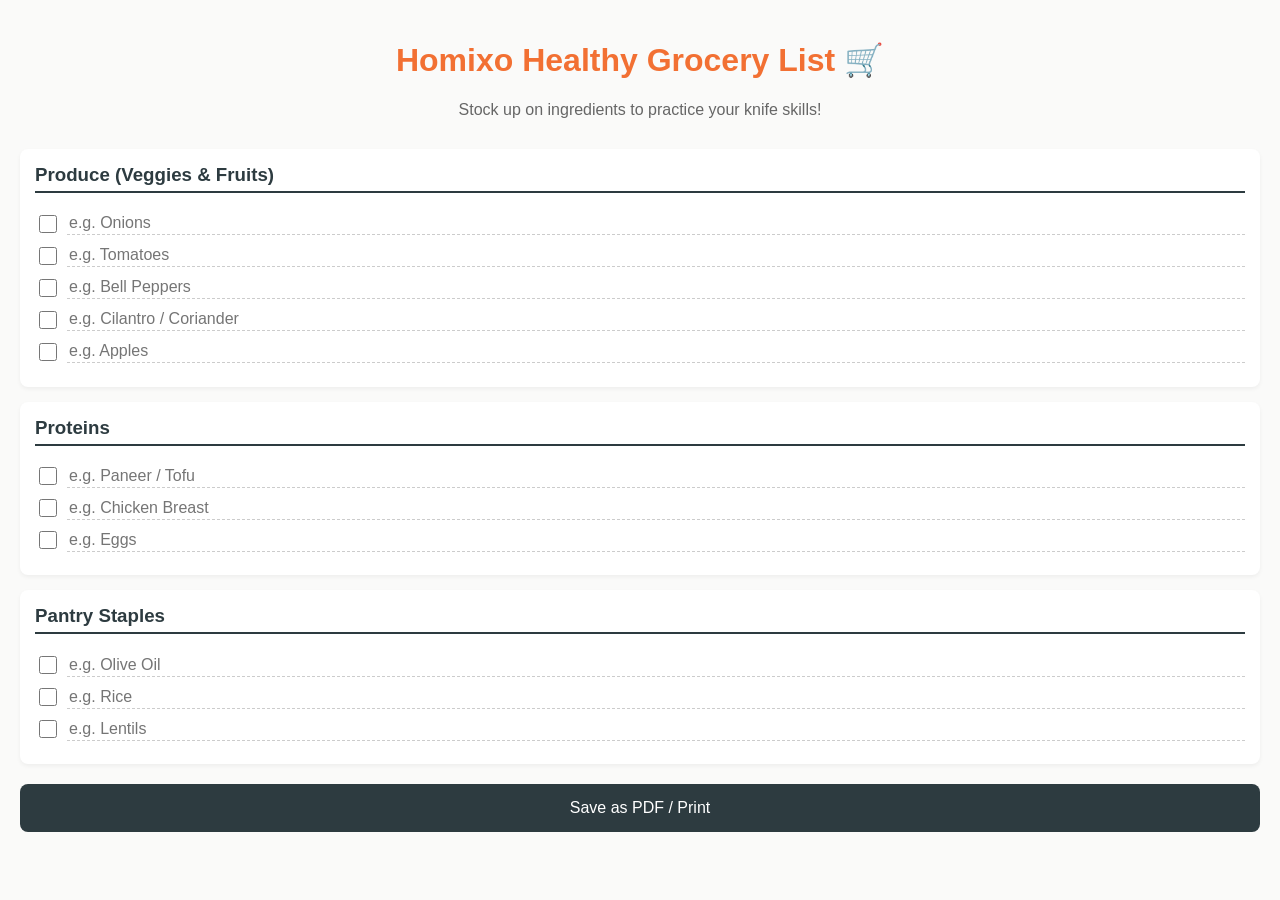
<file: Healthy_Grocery_List.html>
<!DOCTYPE html>
<html lang="en">
<head>
  <meta charset="UTF-8">
  <meta name="viewport" content="width=device-width, initial-scale=1.0">
  <title>Homixo Healthy Grocery List</title>
  <style>
    body { font-family: 'Inter', sans-serif; margin: 0; padding: 20px; color: #2D3B40; background: #FAFAF9; }
    h1 { color: #F27033; text-align: center; }
    .category { background: white; padding: 15px; margin-bottom: 15px; border-radius: 8px; box-shadow: 0 2px 4px rgba(0,0,0,0.05); }
    .category h3 { margin-top: 0; border-bottom: 2px solid #2D3B40; padding-bottom: 5px; color: #2D3B40; }
    .item { display: flex; align-items: center; margin-bottom: 8px; }
    .item input[type="checkbox"] { margin-right: 10px; width: 18px; height: 18px; }
    .item input[type="text"] { flex: 1; border: none; background: transparent; border-bottom: 1px dashed #ccc; outline: none; font-family: inherit; font-size: 16px; padding: 2px; }
    @media print {
      body { background: white; }
      .category { box-shadow: none; border: 1px solid #ddd; }
      button { display: none; }
    }
  </style>
</head>
<body>
  <h1>Homixo Healthy Grocery List 🛒</h1>
  <p style="text-align: center; color: #666; margin-bottom: 30px;">Stock up on ingredients to practice your knife skills!</p>
  
  <div class="category">
    <h3>Produce (Veggies & Fruits)</h3>
    <div class="item"><input type="checkbox"><input type="text" placeholder="e.g. Onions"></div>
    <div class="item"><input type="checkbox"><input type="text" placeholder="e.g. Tomatoes"></div>
    <div class="item"><input type="checkbox"><input type="text" placeholder="e.g. Bell Peppers"></div>
    <div class="item"><input type="checkbox"><input type="text" placeholder="e.g. Cilantro / Coriander"></div>
    <div class="item"><input type="checkbox"><input type="text" placeholder="e.g. Apples"></div>
  </div>
  
  <div class="category">
    <h3>Proteins</h3>
    <div class="item"><input type="checkbox"><input type="text" placeholder="e.g. Paneer / Tofu"></div>
    <div class="item"><input type="checkbox"><input type="text" placeholder="e.g. Chicken Breast"></div>
    <div class="item"><input type="checkbox"><input type="text" placeholder="e.g. Eggs"></div>
  </div>
  
  <div class="category">
    <h3>Pantry Staples</h3>
    <div class="item"><input type="checkbox"><input type="text" placeholder="e.g. Olive Oil"></div>
    <div class="item"><input type="checkbox"><input type="text" placeholder="e.g. Rice"></div>
    <div class="item"><input type="checkbox"><input type="text" placeholder="e.g. Lentils"></div>
  </div>
  
  <button onclick="window.print()" style="display: block; width: 100%; padding: 15px; background: #2D3B40; color: white; border: none; border-radius: 8px; font-size: 16px; margin-top: 20px; cursor: pointer;">Save as PDF / Print</button>
</body>
</html>
</file>
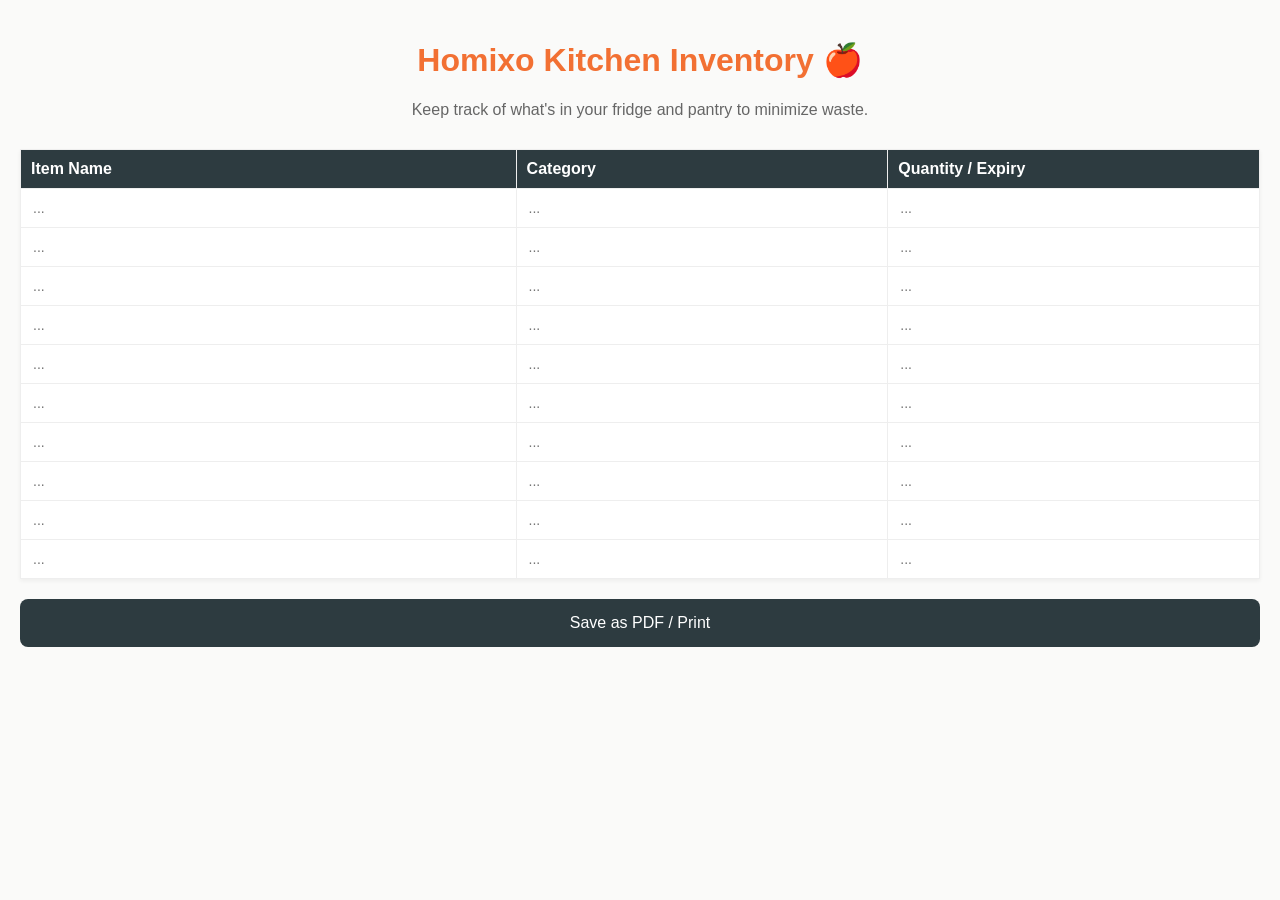
<file: Kitchen_Inventory.html>
<!DOCTYPE html>
<html lang="en">
<head>
  <meta charset="UTF-8">
  <meta name="viewport" content="width=device-width, initial-scale=1.0">
  <title>Homixo Kitchen Inventory</title>
  <style>
    body { font-family: 'Inter', sans-serif; margin: 0; padding: 20px; color: #2D3B40; background: #FAFAF9; }
    h1 { color: #F27033; text-align: center; }
    table { width: 100%; border-collapse: collapse; margin-bottom: 20px; background: white; box-shadow: 0 2px 4px rgba(0,0,0,0.05); }
    th, td { border: 1px solid #eee; padding: 10px; text-align: left; }
    th { background: #2D3B40; color: white; }
    .input-cell { border: none; background: transparent; width: 100%; font-family: inherit; font-size: 14px; outline: none; }
    @media print {
      body { background: white; }
      table { box-shadow: none; border: 1px solid #ddd; }
      button { display: none; }
    }
  </style>
</head>
<body>
  <h1>Homixo Kitchen Inventory 🍎</h1>
  <p style="text-align: center; color: #666; margin-bottom: 30px;">Keep track of what's in your fridge and pantry to minimize waste.</p>
  
  <table>
    <tr>
      <th style="width: 40%">Item Name</th>
      <th style="width: 30%">Category</th>
      <th style="width: 30%">Quantity / Expiry</th>
    </tr>
    <tr><td><input class="input-cell" placeholder="..."></td><td><input class="input-cell" placeholder="..."></td><td><input class="input-cell" placeholder="..."></td></tr>
    <tr><td><input class="input-cell" placeholder="..."></td><td><input class="input-cell" placeholder="..."></td><td><input class="input-cell" placeholder="..."></td></tr>
    <tr><td><input class="input-cell" placeholder="..."></td><td><input class="input-cell" placeholder="..."></td><td><input class="input-cell" placeholder="..."></td></tr>
    <tr><td><input class="input-cell" placeholder="..."></td><td><input class="input-cell" placeholder="..."></td><td><input class="input-cell" placeholder="..."></td></tr>
    <tr><td><input class="input-cell" placeholder="..."></td><td><input class="input-cell" placeholder="..."></td><td><input class="input-cell" placeholder="..."></td></tr>
    <tr><td><input class="input-cell" placeholder="..."></td><td><input class="input-cell" placeholder="..."></td><td><input class="input-cell" placeholder="..."></td></tr>
    <tr><td><input class="input-cell" placeholder="..."></td><td><input class="input-cell" placeholder="..."></td><td><input class="input-cell" placeholder="..."></td></tr>
    <tr><td><input class="input-cell" placeholder="..."></td><td><input class="input-cell" placeholder="..."></td><td><input class="input-cell" placeholder="..."></td></tr>
    <tr><td><input class="input-cell" placeholder="..."></td><td><input class="input-cell" placeholder="..."></td><td><input class="input-cell" placeholder="..."></td></tr>
    <tr><td><input class="input-cell" placeholder="..."></td><td><input class="input-cell" placeholder="..."></td><td><input class="input-cell" placeholder="..."></td></tr>
  </table>
  
  <button onclick="window.print()" style="display: block; width: 100%; padding: 15px; background: #2D3B40; color: white; border: none; border-radius: 8px; font-size: 16px; margin-top: 20px; cursor: pointer;">Save as PDF / Print</button>
</body>
</html>
</file>
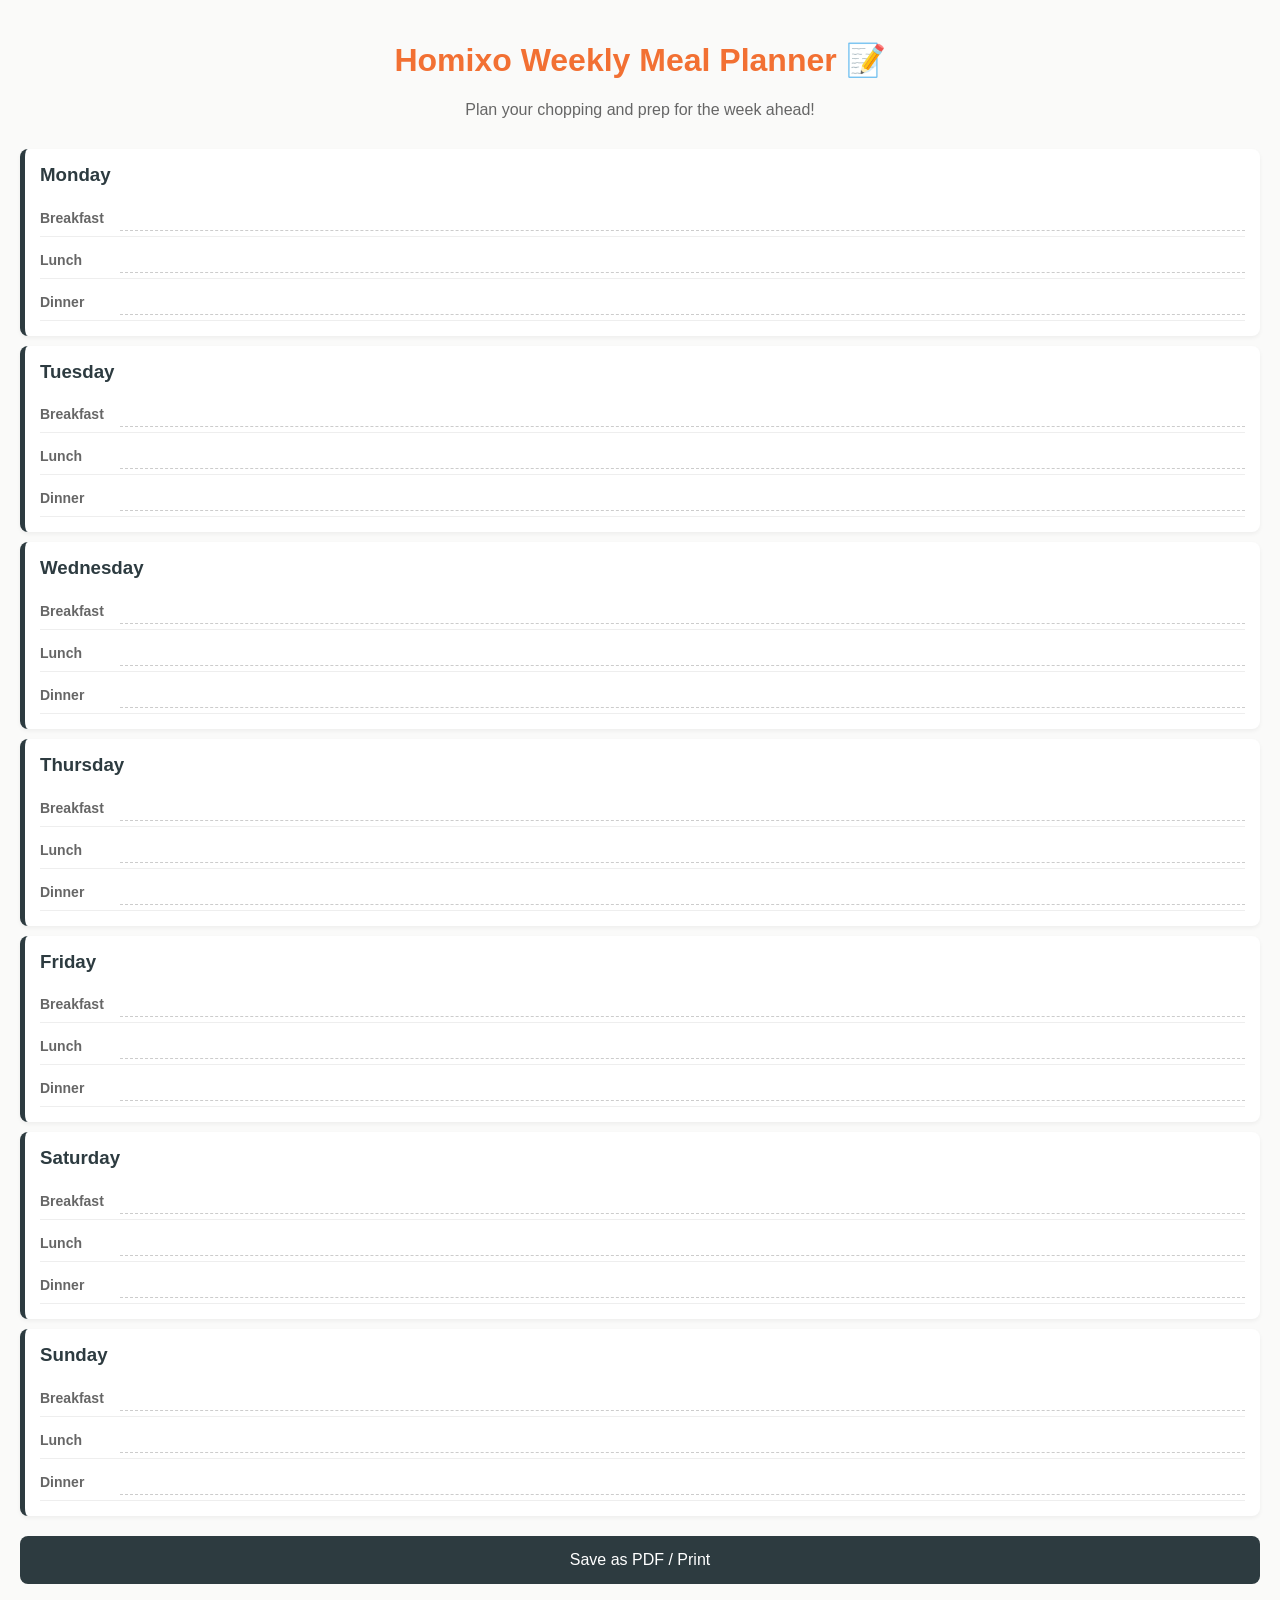
<file: Weekly_Meal_Planner.html>
<!DOCTYPE html>
<html lang="en">
<head>
  <meta charset="UTF-8">
  <meta name="viewport" content="width=device-width, initial-scale=1.0">
  <title>Homixo Weekly Meal Planner</title>
  <style>
    body { font-family: 'Inter', sans-serif; margin: 0; padding: 20px; color: #2D3B40; background: #FAFAF9; }
    h1 { color: #F27033; text-align: center; }
    .day { background: white; padding: 15px; margin-bottom: 10px; border-radius: 8px; box-shadow: 0 2px 4px rgba(0,0,0,0.05); border-left: 5px solid #2D3B40; }
    .day h3 { margin-top: 0; }
    .meals { display: flex; flex-direction: column; gap: 10px; }
    .meal { display: flex; align-items: center; border-bottom: 1px solid #eee; padding-bottom: 5px; }
    .meal strong { width: 80px; font-size: 14px; color: #666; }
    .meal-input { flex: 1; border: none; background: transparent; border-bottom: 1px dashed #ccc; outline: none; padding: 5px; font-family: inherit; }
    @media print {
      body { background: white; }
      .day { box-shadow: none; border: 1px solid #ddd; border-left: 5px solid #2D3B40; }
    }
  </style>
</head>
<body>
  <h1>Homixo Weekly Meal Planner 📝</h1>
  <p style="text-align: center; color: #666; margin-bottom: 30px;">Plan your chopping and prep for the week ahead!</p>
  
  <div class="day"><h3>Monday</h3><div class="meals"><div class="meal"><strong>Breakfast</strong><input class="meal-input"></div><div class="meal"><strong>Lunch</strong><input class="meal-input"></div><div class="meal"><strong>Dinner</strong><input class="meal-input"></div></div></div>
  <div class="day"><h3>Tuesday</h3><div class="meals"><div class="meal"><strong>Breakfast</strong><input class="meal-input"></div><div class="meal"><strong>Lunch</strong><input class="meal-input"></div><div class="meal"><strong>Dinner</strong><input class="meal-input"></div></div></div>
  <div class="day"><h3>Wednesday</h3><div class="meals"><div class="meal"><strong>Breakfast</strong><input class="meal-input"></div><div class="meal"><strong>Lunch</strong><input class="meal-input"></div><div class="meal"><strong>Dinner</strong><input class="meal-input"></div></div></div>
  <div class="day"><h3>Thursday</h3><div class="meals"><div class="meal"><strong>Breakfast</strong><input class="meal-input"></div><div class="meal"><strong>Lunch</strong><input class="meal-input"></div><div class="meal"><strong>Dinner</strong><input class="meal-input"></div></div></div>
  <div class="day"><h3>Friday</h3><div class="meals"><div class="meal"><strong>Breakfast</strong><input class="meal-input"></div><div class="meal"><strong>Lunch</strong><input class="meal-input"></div><div class="meal"><strong>Dinner</strong><input class="meal-input"></div></div></div>
  <div class="day"><h3>Saturday</h3><div class="meals"><div class="meal"><strong>Breakfast</strong><input class="meal-input"></div><div class="meal"><strong>Lunch</strong><input class="meal-input"></div><div class="meal"><strong>Dinner</strong><input class="meal-input"></div></div></div>
  <div class="day"><h3>Sunday</h3><div class="meals"><div class="meal"><strong>Breakfast</strong><input class="meal-input"></div><div class="meal"><strong>Lunch</strong><input class="meal-input"></div><div class="meal"><strong>Dinner</strong><input class="meal-input"></div></div></div>
  
  <button onclick="window.print()" style="display: block; width: 100%; padding: 15px; background: #2D3B40; color: white; border: none; border-radius: 8px; font-size: 16px; margin-top: 20px; cursor: pointer;">Save as PDF / Print</button>
</body>
</html>
</file>
